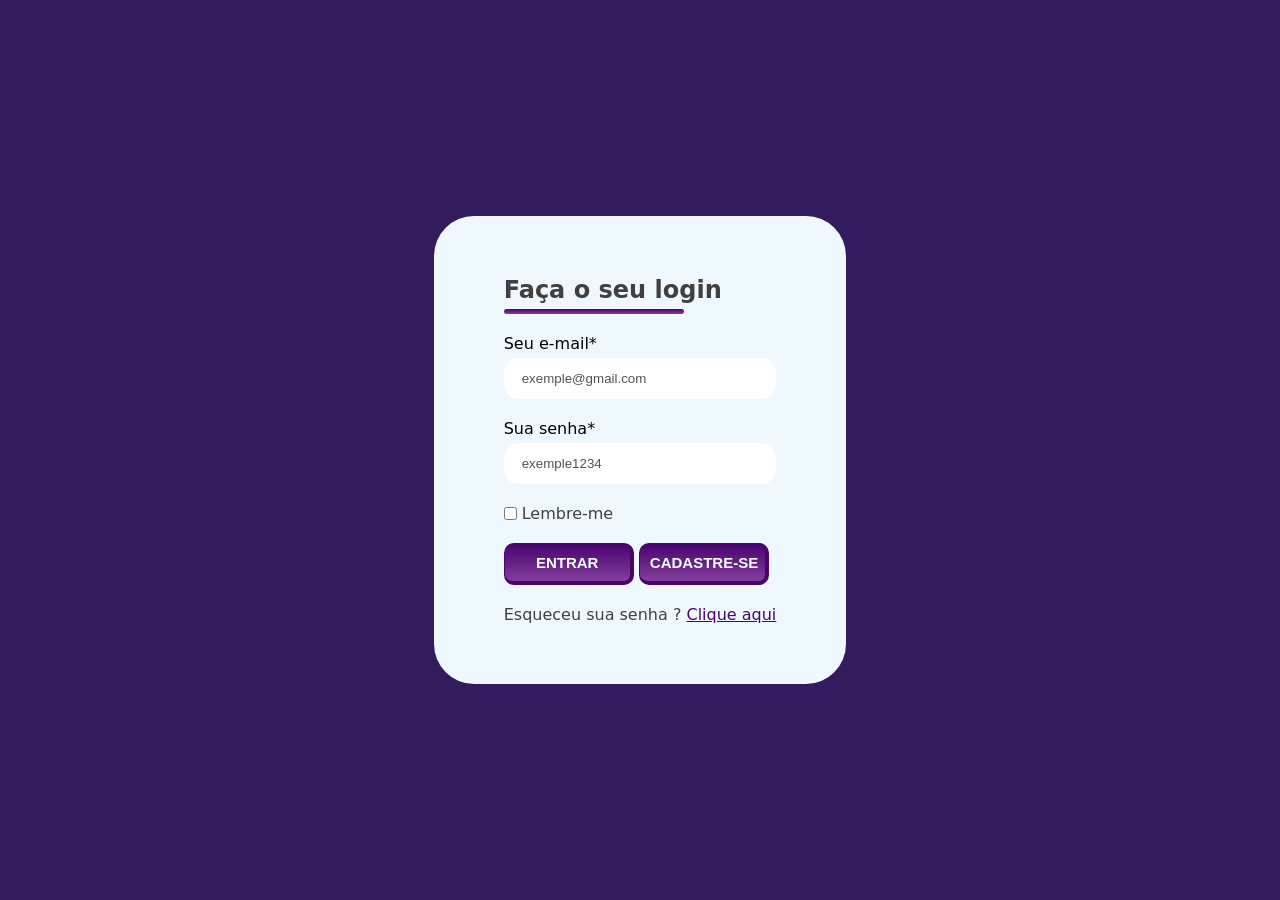
<file: docs/index.html>
<!DOCTYPE html>
<html lang="pt-br">
<head>
    <meta charset="UTF-8">
    <meta name="viewport" content="width=device-width, initial-scale=1.0">
    <link rel="stylesheet" href="style.css">
    <title>Página de login</title>
</head>
<body>

    <form id="formulario" novalidate>
        <div class="titulo">
            <h1>Faça o seu login</h1>
            <div class="barra-horizontal">
        </div>
        </div>


        <div class="campo-input">
            <label for="email" >Seu e-mail* </label>
            <input type="text" id="email" placeholder="exemple@gmail.com" >
            <p id="mensagem-email"></p>

        </div>

        <div class="campo-input">
            <label for="password" >Sua senha* </label>
            <input maxlength="10" type="password" id="senha" placeholder="exemple1234" >
            <p id="mensagem-senha"></p>
        </div>
        <div class="lembrar-me">
            <input class="checkbox" type="checkbox">
            <p>Lembre-me </p>
        </div>
        <div id="mensagem"></div>
        <div class="butao">
        <button  type="submit">Entrar</button>
        <button  onclick="window.location.href='cadastrar_usuario.html'" type="button" >cadastre-se</button>
        </div>
    
        <div class="esqueceu-senha">
            <p>Esqueceu sua senha ? <a href="/sistema de login/recuperar_senha.html">Clique aqui</a></p>
        </div>

        
    </form>

</body>
<script src="tela_login.js">
    
</script>

</html>
</file>
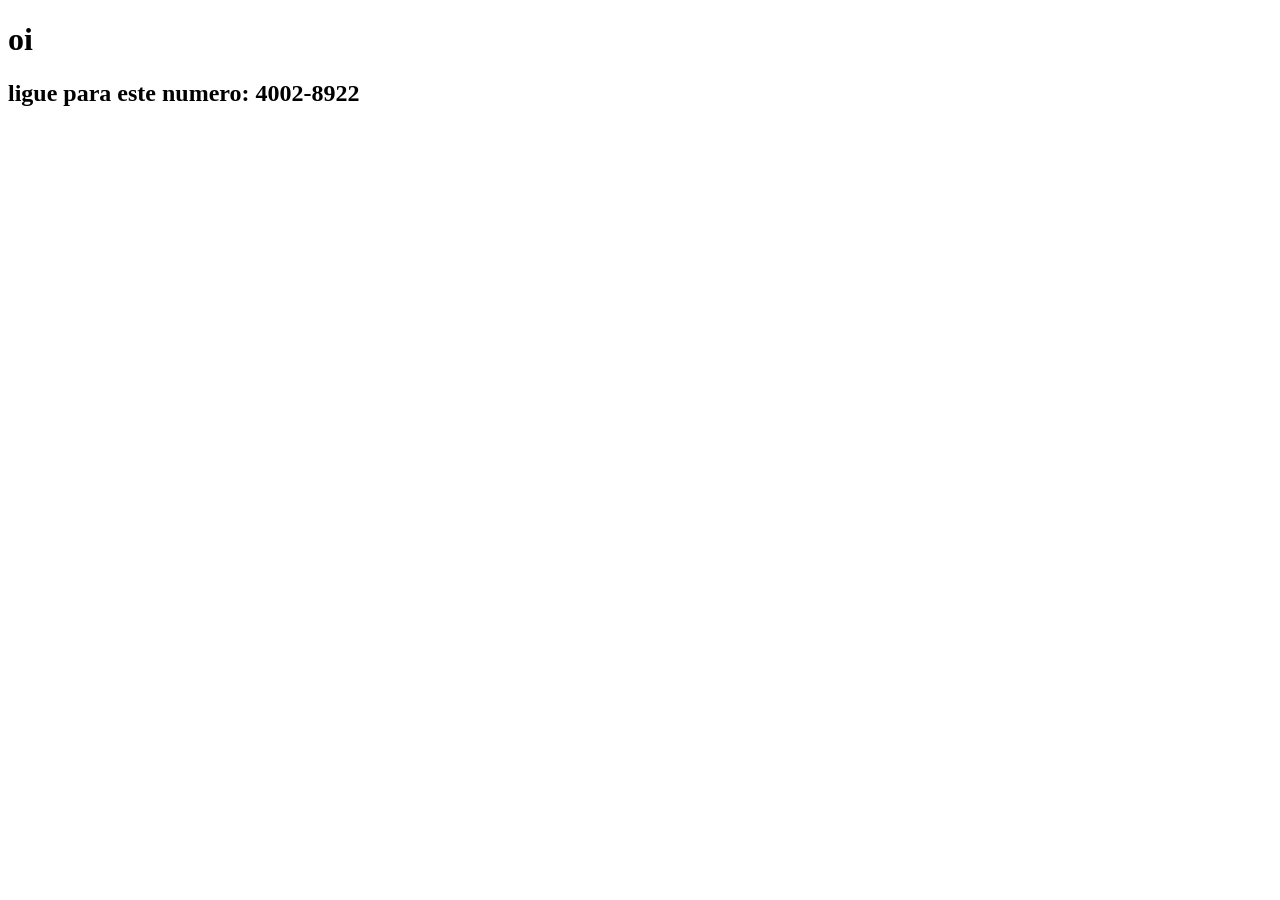
<file: recuperar_senha.html>
<!DOCTYPE html>
<html lang="en">
<head>
    <meta charset="UTF-8">
    <meta name="viewport" content="width=, initial-scale=1.0">
    <title>Document</title>
</head>
<body>
    <h1>oi</h1>
    <h2>ligue para este numero: 4002-8922</h2>
</body>
</html>
</file>
<file: docs/style.css>
*{

    margin: 0;
    padding: 0;
    box-sizing: border-box;
}

body{

    font-family: system-ui, -apple-system, BlinkMacSystemFont, 'Segoe UI', Roboto, Oxygen, Ubuntu, Cantarell, 'Open Sans', 'Helvetica Neue', sans-serif;
    color: #404040;
    display: flex;
    align-items: center;
    justify-content: center;
    background-color: blueviolet;
    height: 100vh;
    background-image: url(img/fundo\ roxo.png);
    background-size: cover;
    background-position: 50%;
    padding: 20px;
}
label{
    color: black;
}
form{

    display: flex;
    flex-direction: column;
    gap: 20px;
    padding: 60px 70px 60px 70px;
    background-color: aliceblue;
    border-radius: 40px;
}
.titulo{
    display: flex;
    flex-direction: column;
    gap: 5px;
}

.barra-horizontal{
    height: 5px;
    width: 180px;
    border-radius: 5px;
    background-image: linear-gradient(#48036E, #843E9C);
}

.campo-input{
    display: flex;
    flex-direction: column;
    gap: 5px;
}
.checkbox:active{
    transform: scale(0.70);
    transition: background-color 0.1s ease, transform 0.3s ease;

}
.checkbox{
    cursor: pointer;

}
.lembrar-me{
    display: flex;
    gap: 5px;

   

}

a{
    color: #48036E;

}

.subtitulo{
    display: flex;
    justify-content: center;
}

button{

    white-space: nowrap;

    width: 130px;
    padding: 10px;
    border-radius: 10px;

    background-image: linear-gradient(#48036E, #843E9C);
    border: solid 1px #48036E;
    border-right-width: 4px;
    border-bottom-width: 4px;
    font-size: 15px;
    color: azure;
    font-weight: 700;
    text-transform: uppercase;
    cursor: pointer;

}
button:focus{
    outline: none;
}
button:active{
    transform: scale(0.98);
}
input{
    padding: 13px 18px;
    border-radius: 15px;
    border: none;
    background-color: white;

}


input:active{
    transform: scale(0.94);
    background-color: #919191;
    transition: background-color 0.4s ease, transform 0.3s ease;
    cursor: pointer;
}

h1{
    font-size: 24px;


}

.esqueceu-senha{
    text-align: center;
}
#mensagem{
    display: none;
    padding: 15px;
    margin-top: 15px;
    border-radius: 8px;
    font-weight: bold;
}
#mensagem-email{
    display: none;
    padding: 15px;
    margin-top: 15px;
    border-radius: 8px;
    font-weight: bold;
}
#mensagem-senha{
    display: none;
    padding: 15px;
    margin-top: 15px;
    border-radius: 8px;
    font-weight: bold;
}

.erro{
    display: flex !important;
    margin: 0px !important;
    background-color: transparent;
    color: red;
    border: none;
    outline: none;
    padding: 0px !important;
}
.sucesso{
    display: block !important;
    background-color: #d4edda;
    color: #155724;
    border: 1px solid #28a745;
}

input::placeholder {
    color: #535353 !important;

}

input.erro::placeholder {

    color: red !important;


}
</file>
